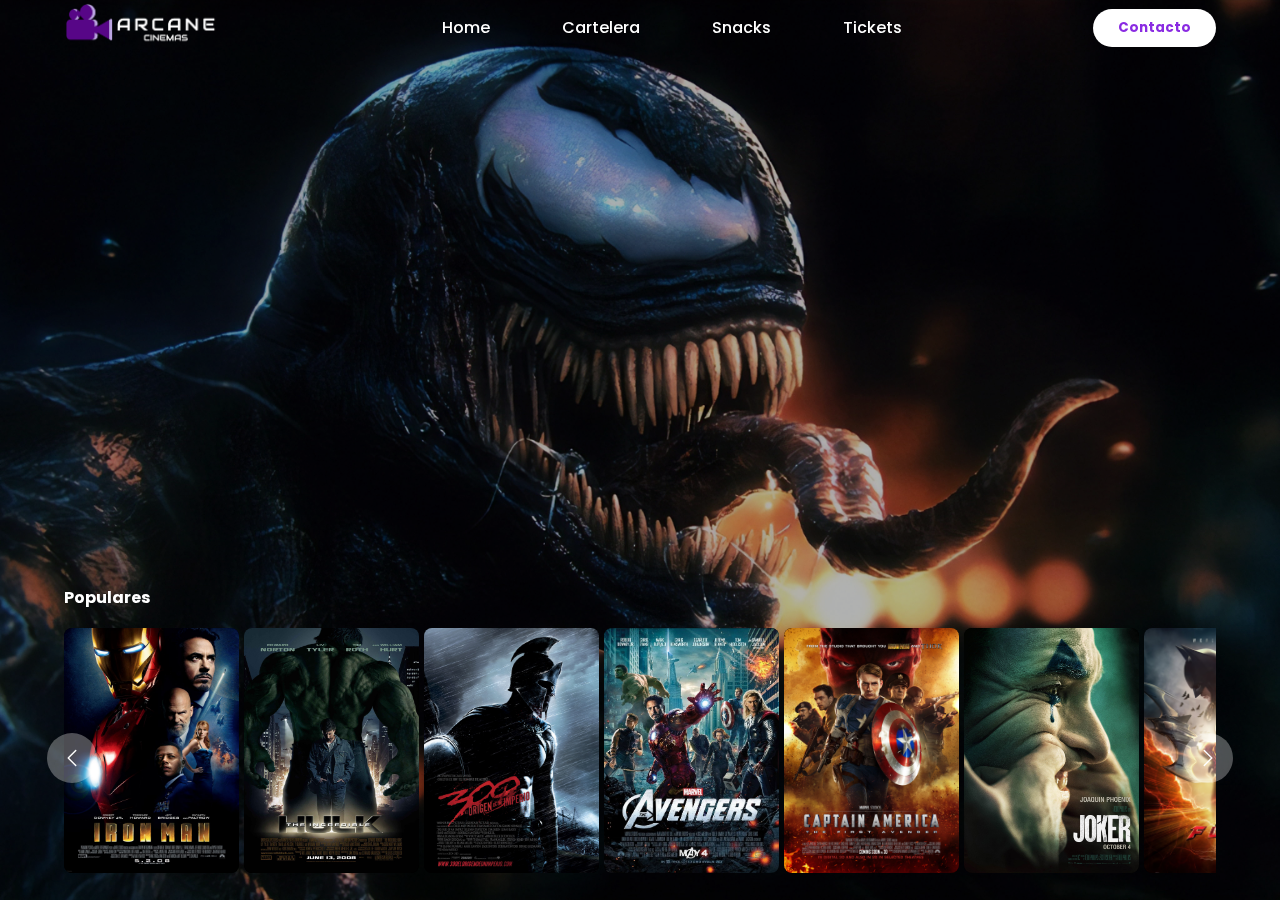
<file: index.html>
<!DOCTYPE html>
<html lang="es">
<head>
    <meta charset="UTF-8">
    <meta http-equiv="X-UA-Compatible" content="IE=edge">
    <meta name="viewport" content="width=device-width, initial-scale=1.0">
    <link rel="stylesheet" href="IndStyle.css">
    <link rel="preconnect" href="https://fonts.googleapis.com">
    <link rel="preconnect" href="https://fonts.gstatic.com" crossorigin>
    <link rel="preconnect" href="https://fonts.googleapis.com">
    <link rel="preconnect" href="https://fonts.gstatic.com" crossorigin>
    <link href="https://fonts.googleapis.com/css2?family=Alkatra&display=swap" rel="stylesheet">
    <link rel="icon" href="https://www.pngmart.com/files/5/Movie-PNG-Transparent-Image.png">
    <link rel="stylesheet" href="https://cdn.jsdelivr.net/npm/bootstrap-icons@1.10.5/font/bootstrap-icons.css">
    <title>Arcane</title>
</head>
<body>
    
    <header class = "header">
    <!--Logo-->
    <div class="logoImg">
        <a href="index.html"><img src="imagenes.img/Arcane logo fix.png"></a>
    </div>

    <!--Menú-->
    <nav class="menu">
       
    <ul class="navbar">
        <li class="active"><a href="#">Home</a></li>
        <li><a href="peliculas.html">Cartelera</a></li>
        <li><a href="snacks/index.html">Snacks</a></li>
        <li><a href="tickets/index_tickets.html">Tickets</a></li>

    </ul>
    
    </nav>
    <a href="contacto.html" class="btn"><button>Contacto</button></a>
    <a onclick="openNav()" class="Menu"  href="#"><button>Menu</button></a>
    <div class="overlay" id="mobile-menu">
        <a onclick="closeNav()" href="" class="close">&times;</a>
        <div class="overlay-content">
        <a href="#">Home</a>
        <a href="peliculas.html">Cartelera</a>
        <a href="snacks/index.html">Snacks</a>
        <a href="tickets/index_tickets.html">Tickets</a>
        <a href="contacto.html">Contacto</a>
        </div>

    </div>
 <section>
        <h4>Populares</h4>
        <i class="bi bi-chevron-left"></i>
        <i class="bi bi-chevron-right"></i>
        <div class="cards">
        <a href="https://www.youtube.com/watch?v=8ugaeA-nMTc" target="_blank" class="card">
            <img src="imagenes.img/pelicula1.jpg" alt="" class="poster">
            <div class="rest_card">
                <img src="imagenes.img/rest1.jpg" alt="">
                <div class="cont">
                    <h4>Iron Man</h4>
                    <div class="sub">
                        <p>126 min | Acción</p>
                        <h3><span>IMDB</span><i class="bi bi-star-fill"></i>7.9</h3>
                        
                    </div>
                </div>
            </div>
        </a>
        <a href="https://www.youtube.com/watch?v=xbqNb2PFKKA" target="_blank" class="card">
            <img src="imagenes.img/pelicula2.jpg" alt="" class="poster">
            <div class="rest_card">
                <img src="imagenes.img/rest3.jpg" alt="">
                <div class="cont">
                    <h4>El Increible Hulk</h4>
                    <div class="sub">
                        <p>112 min | Acción</p>
                        <h3><span>IMDB</span><i class="bi bi-star-fill"></i>6.6</h3>
                        
                    </div>
                </div>
            </div>
        </a>
        <a href="https://www.youtube.com/watch?v=UrIbxk7idYA" target="_blank" class="card">
            <img src="imagenes.img/popular5.jpg" alt="" class="poster">
            <div class="rest_card">
                <img src="imagenes.img/wallpaperflare-cropped.jpg" alt="">
                <div class="cont">
                    <h4>300</h4>
                    <div class="sub">
                        <p>117 min | Acción</p>
                        <h3><span>IMDB</span><i class="bi bi-star-fill"></i>7.6</h3>
                        
                    </div>
                </div>
            </div>
        </a>
        <a href="https://www.youtube.com/watch?v=yNXfOOL8824" target="_blank" class="card">
            <img src="imagenes.img/pelicula4.jpeg" alt="" class="poster">
            <div class="rest_card">
                <img src="imagenes.img/rest5.jpg" alt="">
                <div class="cont">
                    <h4>Los Vengadores</h4>
                    <div class="sub">
                        <p>143 min | Acción</p>
                        <h3><span>IMDB</span><i class="bi bi-star-fill"></i>8.0</h3>
                        
                    </div>
                </div>
            </div>
        </a>
        <a href="https://www.youtube.com/watch?v=B96CZzcM1CA" target="_blank" class="card">
            <img src="imagenes.img/pelicula5.jpeg" alt="" class="poster">
            <div class="rest_card">
                <img src="imagenes.img/rest6.jpg" alt="">
                <div class="cont">
                    <h4>Capitán América: El Primer Vengador</h4>
                    <div class="sub">
                        <p>124 min | Acción</p>
                        <h3><span>IMDB</span><i class="bi bi-star-fill"></i>6.9</h3>
                        
                    </div>
                </div>
            </div>
        </a>
        <a href="https://www.youtube.com/watch?v=t433PEQGErc" target="_blank" class="card">
            <img src="imagenes.img/popular1.jpg" alt="" class="poster">
            <div class="rest_card">
                <img src="imagenes.img/rest7.jpg" alt="">
                <div class="cont">
                    <h4>Joker</h4>
                    <div class="sub">
                        <p>122 min | Acción</p>
                        <h3><span>IMDB</span><i class="bi bi-star-fill"></i>8.4</h3>
                        
                    </div>
                </div>
            </div>
        </a>
        <a href="https://www.youtube.com/watch?v=hebWYacbdvc" target="_blank" class="card">
            <img src="imagenes.img/popular2.jpg" alt="" class="poster">
            <div class="rest_card">
                <img src="imagenes.img/rest2.jpg" alt="">
                <div class="cont">
                    <h4>Flash</h4>
                    <div class="sub">
                        <p>144 min | Acción</p>
                        <h3><span>IMDB</span><i class="bi bi-star-fill"></i>7.5</h3>
                        
                    </div>
                </div>
            </div>
        </a>
        <a href="https://www.youtube.com/watch?v=Div0iP65aZo" target="_blank" class="card">
            <img src="imagenes.img/popular3.jpg" alt="" class="poster">
            <div class="rest_card">
                <img src="imagenes.img/rest8.jpg" alt="">
                <div class="cont">
                    <h4>Logan</h4>
                    <div class="sub">
                        <p>137 min | Acción</p>
                        <h3><span>IMDB</span><i class="bi bi-star-fill"></i>8.1</h3>
                        
                    </div>
                </div>
            </div>
        </a>
        <a href="https://www.youtube.com/watch?v=rk-dF1lIbIg" target="_blank" class="card">
            <img src="imagenes.img/popular4.png" alt="" class="poster">
            <div class="rest_card">
                <img src="imagenes.img/rest9.jpg" alt="">
                <div class="cont">
                    <h4>Spider-Man: De Regreso A Casa</h4>
                    <div class="sub">
                        <p>133 min | Acción</p>
                        <h3><span>IMDB</span><i class="bi bi-star-fill"></i>7.4</h3>
                        
                    </div>
                </div>
            </div>
        </a>
        <a href="https://www.youtube.com/watch?v=JOddp-nlNvQ" target="_blank" class="card">
            <img src="imagenes.img/pelicula3.jpg" alt="" class="poster">
            <div class="rest_card">
                <img src="imagenes.img/rest10.jpg" alt="">
                <div class="cont">
                    <h4>Thor</h4>
                    <div class="sub">
                        <p>115 min | Acción</p>
                        <h3><span>IMDB</span><i class="bi bi-star-fill"></i>6.2</h3>
                        
                    </div>
                </div>
            </div>
        </a>
        <a href="https://www.youtube.com/watch?v=O_pRSxYuSU8" target="_blank" class="card">
            <img src="imagenes.img/Pelicula 11.jpg" alt="" class="poster">
            <div class="rest_card">
                <img src="imagenes.img/rest11.jpg" alt="">
                <div class="cont">
                    <h4>Gato con botas: El Último Deseo</h4>
                    <div class="sub">
                        <p>91 min | Animación</p>
                        <h3><span>IMDB</span><i class="bi bi-star-fill"></i>7.9</h3>
                        
                    </div>
                </div>
            </div>
        </a>
        
        
    </header>
   

    <script type="text/javascript" src="nav.js"></script>
    <script src="app.js"></script>
    

</body>
</html>
</file>
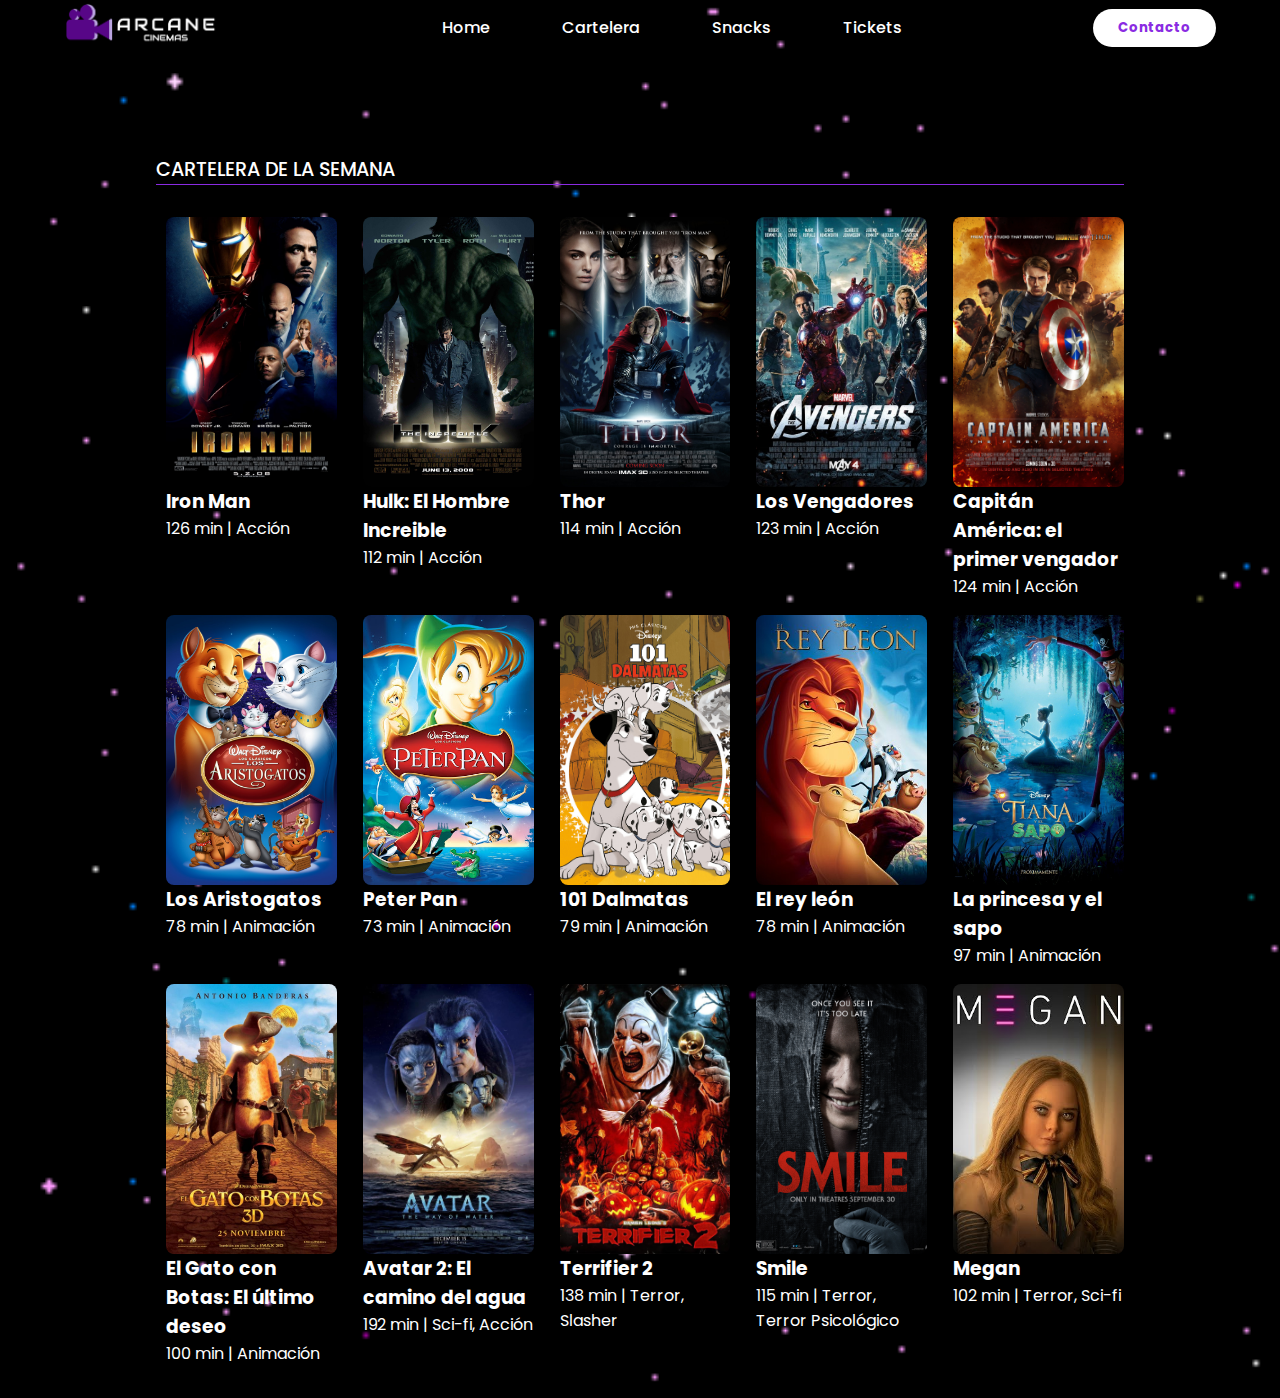
<file: peliculas.html>
<!DOCTYPE html>
<html lang="en">
<head>
    <meta charset="UTF-8">
    <meta http-equiv="X-UA-Compatible" content="IE=edge">
    <meta name="viewport" content="width=device-width, initial-scale=1.0">
    <title>Cartelera</title>
    <link rel="stylesheet" href="Pelistyle.css">
    <link rel="preconnect" href="https://fonts.googleapis.com">
<link rel="preconnect" href="https://fonts.gstatic.com" crossorigin>
<link href="https://fonts.googleapis.com/css2?family=Poppins:wght@300&display=swap" rel="stylesheet">
</head>
<body>
    
    <header class = "header">
        <!--Logo-->
        <div class="logoImg">
            <a href="index.html"><img src="imagenes.img/Arcane logo fix.png"></a>
            
        </div>
        
        <!--Menú-->
        <nav class="menu">
        <ul class="navbar">
            <li><a href="index.html">Home</a></li>
            <li><a href="peliculas.html">Cartelera</a></li>
            <li><a href="snacks/index.html">Snacks</a></li>
            <li><a href="tickets/index_tickets.html">Tickets</a></li>
        </ul>
        
        </nav>
        <a href="contacto.html" class="btn"><button>Contacto</button></a>
        </header>

<!--Cartelera de peliculas inicio-->
    <section class="movies" id="movies">
    <h2 class="heading">Cartelera de la semana</h2>
    <!--Contenedor con las peliculas-->
    <div class="movies-container">

        <!--Primera pelicula-->
        <div class="box">
            <div class="box-img">
            <img src="imagenes.img/pelicula1.jpg" alt="Ironman">
        </div>
        <h3>Iron Man </h3>
        <span>126 min  |  Acción</span>
    </div>

    <!--Segunda pelicula-->
    <div class="box">
        <div class="box-img">
        <img src="imagenes.img/pelicula2.jpg" alt="hulk">
    </div>
    <h3>Hulk: El Hombre Increible </h3>
    <span>112 min  |  Acción</span>
    </div>

    <!--Tercera pelicula-->
    <div class="box">
        <div class="box-img">
        <img src="imagenes.img/pelicula3.jpg" alt="Thor">
    </div>
    <h3>Thor </h3>
    <span>114 min  |  Acción</span>
    </div>

    <!--Cuarta pelicula-->
    <div class="box">
        <div class="box-img">
        <img src="imagenes.img/pelicula4.jpeg" alt="advenger">
    </div>
    <h3>Los Vengadores </h3>
    <span>123 min  |  Acción</span>
    </div>

<!--Quinta pelicula-->
<div class="box">
    <div class="box-img">
    <img src="imagenes.img/pelicula5.jpeg" alt="capitan-america">
</div>
<h3>Capitán América: el primer vengador </h3>
<span>124 min  |  Acción</span>
</div>

<!--Sexta pelicula-->
<div class="box">
    <div class="box-img">
    <img src="imagenes.img/pelicula6.jpg" alt="Aristogatos">
</div>
<h3>Los Aristogatos </h3>
<span>78 min  |  Animación</span>
</div>

<!--Septima pelicula-->
<div class="box">
    <div class="box-img">
    <img src="imagenes.img/pelicula7.jpg" alt="Peter">
</div>
<h3>Peter Pan </h3>
<span>73 min  |  Animación</span>
</div>

<!--Octava pelicula-->
<div class="box">
    <div class="box-img">
    <img src="imagenes.img/pelicula8.jpg" alt="dalmatas">
</div>
<h3>101 Dalmatas </h3>
<span>79 min  |  Animación</span>
</div>

<!--Novena pelicula-->
<div class="box">
    <div class="box-img">
    <img src="imagenes.img/pelicula9.jpg" alt="Reyleon">
</div>
<h3>El rey león </h3>
<span>78 min  |  Animación</span>
</div>

<!--Decima pelicula-->
<div class="box">
    <div class="box-img">
    <img src="imagenes.img/pelicula10.jpg" alt="Peter">
</div>
<h3>La princesa y el sapo </h3>
<span>97 min  |  Animación</span>
</div>

<!--Pelicula 11 -->
<div class="box">
    <div class="box-img">
    <img src="imagenes.img/Pelicula 11.jpg" alt="Gatoconbotas">
</div>
<h3>El Gato con Botas: El último deseo</h3>
<span>100 min  |  Animación</span>
</div>

<!--Pelicula 12 -->
<div class="box">
    <div class="box-img">
    <img src="imagenes.img/pelicula 12.jpg" alt="Avatar2">
</div>
<h3>Avatar 2: El camino del agua</h3>
<span>192 min  |  Sci-fi, Acción</span>
</div>

<!--Pelicula 13 -->
<div class="box">
    <div class="box-img">
    <img src="imagenes.img/pelicula 13.jpg" alt="Terrifier2">
</div>
<h3>Terrifier 2</h3>
<span>138 min  |  Terror, Slasher</span>
</div>

<!--Pelicula 14 -->
<div class="box">
    <div class="box-img">
    <img src="imagenes.img/pelicula 14.jpg" alt="Smile">
</div>
<h3>Smile</h3>
<span>115 min  |  Terror, Terror Psicológico</span>
</div>

<!--Pelicula 15 -->
<div class="box">
    <div class="box-img">
    <img src="imagenes.img/pelicula 15.jpg" alt="Megan">
</div>
<h3>Megan</h3>
<span>102 min  |  Terror, Sci-fi</span>
</div>

    </div>
    </section>

    <script type="text/javascript" src="nav.js"></script>
</body>
</html>
</file>
<file: IndStyle.css>
@import url('https://fonts.googleapis.com/css2?family=Poppins:ital,wght@0,200;0,300;0,400;0,500;0,700;1,600&display=swap');
*{
    margin: 0;
    padding: 0;
    font-family: 'Poppins', sans-serif;
}

body{

    height: 100vh;
    width: 100%;
    background-size: cover;
    background-position: center;
    background-image: url(imagenes.img/banner10.jpg);
    background-repeat: no-repeat;
    transition: 5s;
    
    animation-name: animate;
    animation-direction: alternate-reverse ;
    animation-play-state: running;
    animation-timing-function: ease-in-out;
    animation-duration: 30s;
    animation-fill-mode: forwards ;
    animation-iteration-count: infinite ;
    }
    body::before{
        background-color: rgba(0, 0, 0, 0.3);
        position: fixed;
        top: 0;
        left: 0;
        right: 0;
        bottom: 0;
        content: "";
        min-height: 100%;  
        width: 100%;
        z-index: -1;
        
    }
    
    @keyframes animate{
    
        0%{
            background-image: url(imagenes.img/cropped-1920-1080-1003220.png) ;
        }
        20%{
            background-image: url(imagenes.img/pe.jpg) ;
        }
        40%{
            background-image: url(imagenes.img/banner10.jpg) ;
        }
        60%{
            background-image: url(imagenes.img/banner11.jpg) ;
        }
        80%{
            background-image: url(imagenes.img/banner14.jpg) ;
        }
        100%{
            background-image: url(imagenes.img/banner13.jpg) ;
        }
    
    
}
header section{
    position: absolute;
    width: 90%;
    height: auto;
    bottom: 20px;
    color: #fff;
}
header section .cards{
    position: relative;
    width: 100%;
    height: 260px;
    margin-top: 10px ;
    display: flex;
    align-items: center;
    overflow-x: auto;
    scroll-behavior:smooth;
}
header section .cards::-webkit-scrollbar{
    display: none;
}
header section .cards .card{
   position: relative;
   min-width: 175px;
   height: 245px;
   border-radius: 8px;
   margin-right: 5px;
   background: #000;
   transition: .3s linear;
}
header section .cards .card .poster{
    width: 100%;
    height: 100%;
    border-radius: 8px;
    position: relative;
 }

 header section .cards .card:hover {
    min-width: 390px;
    overflow: hidden;
 }
 header section .cards .card .rest_card{
    position: absolute;
    width: 100%;
    height: 100%;
    border-radius: 8px;
    left: 0;
    top: 0;
    z-index: 999999;
    opacity: 0;
    transition: 1s linear;

 }
 header section .cards .card .rest_card img{
    position: relative;
    width: 100%;
    height: 100%;
    border-radius: 8px;
    z-index: -1;
    
 }

header section .cards .card .rest_card::after{
    content: '';
    position: absolute;
    width: 100%;
    height: 100%;
    background: linear-gradient(180deg, transparent, #000);
    left: 0;
    bottom: 0;
    z-index:-1;
}

header section .cards .card .rest_card .cont{
    position: absolute;
    width: 100%;
    bottom: 10px;
    left: 0;
    color: #fff;
    padding: 0px 20px;
    
}
header section .cards .card .rest_card .cont .sub{
    display: flex;
    align-items: center;
    justify-content: space-between;  
    width: 90%;
}
header section .cards .card .rest_card .cont .sub p{
    font-size: 12px;
    font-weight: 400;
    color: rgb(255, 255, 255, .7)
}

header section .cards .card .rest_card .cont .sub h3{
    color:#fff;
    font-size: 12px;
    display: flex;
    align-items: center;

}

header section .cards .card .rest_card .cont .sub span{
    background: yellow;
    color: #000;
    padding: 0px 3px;
    margin: 0px 5px 0px 10px;
    font-weight: 500;
    border-radius: 2px ;
    
}
header section .cards .card .rest_card .cont .sub h3 i{
    margin-right: 3px ;
}
header section .cards .card:hover .rest_card {
    opacity: 1 ;
}

header section .bi-chevron-left,
.bi-chevron-right{

    position: absolute;
    top: 50%;
    left: -1.5%;
    width: 50px;
    height: 50px;
    background:rgb(255, 255, 255, .3);
    color: #fff;
    display: flex;
    align-items: center;
    justify-content: center;
    border-radius: 50%;
    font-size: 20px;
    cursor: pointer;
    transition: .3s linear ;
    z-index: 999999999;
    

}
header section .bi-chevron-right{

    left: unset;
    right: -1.5%;
}


header {
    display: flex;
    align-items: center;
    justify-content: space-between;
    padding: 5px 5%;
    height: 45px;

  }
  .Menu{
    display: none ;
  }

    .header .btn button,
    .header .Menu button{
   
    font-weight: 700;
     color:blueviolet;
     padding: 9px 25px;
     background: #fff;
     border: none;
     border-radius: 50px;
     cursor: pointer;
     transition: all 0.3s ease 0s;
  }

  .btn button:hover,
  .header .Menu button:hover{
    background-color:blueviolet;
    color: white;
    transform: scale(1.03);
  }

@media screen and (max-width: 800px) {
    .menu, .btn{
        display: none;
    }

    .Menu{
        display: inherit ;
    }
}




.header .logoImg img{
    height: 60px;
    display: flex;
    cursor: pointer;
    width: auto;
    transition: all 0.3s;
    margin-right: auto;
    


}
:root{
    --main-color:blueviolet;
    --text-color:#020307;
    --bg-color:#fff;
}
.logoImg img:hover{

transform: scale(1.05);


}


.menu ul{
    list-style: none;
    display: flex;
    padding: 20px 10px;
}
  
.menu li {
    padding-left: 2rem;
    
}
.menu li:hover {
    transform: scale(1.1);
    padding-left: 2rem;
}
.menu li a {
    display: block;
    padding: 10px 20px;
    text-decoration: none;
    color:#fff;
  
    
}
.navbar a{
    font-size: 1rem;
    font-weight: 500;

}

.navbar a::after {
   content: "";
    width: 0;
    height: 2px;
    background:var(--main-color);
    position:absolute;
    bottom: 5px;
    left: 10px;
    transform: scale(0, 1);
    transition: transform 0.3s ease;

} 
.navbar a:hover::after {

    width: 100%;

    transform: scale(1, 1);
}

a{
    text-decoration: none;
}
.header .overlay{
    color: black;
    height: 100%;
    width: 0;
    position: fixed;
    z-index: 1;
    left: 0;
    top: 0;
    background-color:rgba(11, 11, 11, 0.95) ;
    overflow: hidden;
    transition: all 0.3s ease 0s;
}

.header .overlay .overlay-content{
    display: flex;
    height: 100%;
    flex-direction: column;
    align-items: center;
    justify-content: center;
}

.header .overlay a{
    padding: 15px;
    font-size: 36px;
    display: block;
    transition: all 0.3s ease 0s;
    font-weight: 700;
    color: white;
}

.header .overlay a:hover,
.header .overlay a:focus{
    color:blueviolet;
}
.header .overlay .close{
    position: absolute;
    top: 20px;
    right: 45px;
    font-size: 65px;
}

@media screen and (max-height:450px){
    
    .header .overlay a{
        font-size: 20px;
    }

    .header .overlay .close{
        font-size: 40px;
        top: 15px;
        right: 35px;
    }

}
</file>
<file: Pelistyle.css>
@import url('https://fonts.googleapis.com/css2?family=Poppins:ital,wght@0,200;0,300;0,400;0,500;0,700;1,600&display=swap');
*{
    font-family: 'Poppins', sans-serif;
    margin: 0;
    padding: 0;
    list-style: none;
    text-decoration: none;
    scroll-padding-top: 2rem;
    scroll-behavior: smooth;

}
:root{
    --main-color:#830883;
    --text-color:#020307;
    --bg-color:#fff;
}

body{
    background-image: url(imagenes.img/cartelera1.gif);
    background-size: cover;
    color: #fff;
}


.movies{

    margin-top: 100px;
}

.heading{
   max-width: 968px;
   margin-left: auto;
   margin-right: auto;
   font-size: 1.2rem;
   font-weight: 500;
   text-transform: uppercase ;
   border-bottom:1px solid var( --main-color) ; 
}

.movies-container{
    max-width: 968px;
    margin-right: auto;
    margin-left: auto;
    display: grid;
    grid-template-columns: repeat(auto-fit,minmax(180px,auto));
    gap: 1rem;
    margin-top: 2rem;
    margin-bottom: 2rem;
    

}
.box .box-img{
    width: 100%;
    height: 270px;
    display: flex;
    flex-wrap: wrap;
    justify-content: space-between;
    
}
.box .box-img img{
    width: 100%;
    height: 100%;
    object-fit: cover;
    border-radius: 8px;
}
.box .box-img img:hover{
    transform: translateY(-10px);
    transition: 0.3s all linear;
}

@media screen and (min-width: 768px) {
    .box {
      justify-content: center;
      margin-left: 10px;
    }
  }

  
  header {
    display: flex;
    align-items: center;
    justify-content: space-between;
    padding: 5px 5%;
    height: 45px;

  }
  .Menu{
    display: none ;
  }

    .header .btn button,
    .header .Menu button{
   
    font-weight: 700;
     color:blueviolet;
     padding: 9px 25px;
     background: #fff;
     border: none;
     border-radius: 50px;
     cursor: pointer;
     transition: all 0.3s ease 0s;
  }

  .btn button:hover,
  .header .Menu button:hover{
    background-color:blueviolet;
    color: white;
    transform: scale(1.03);
  }

@media screen and (max-width: 800px) {
    .menu, .btn{
        display: none;
    }

    .Menu{
        display: inherit ;
    }
}




.header .logoImg img{
    height: 60px;
    display: flex;
    cursor: pointer;
    width: auto;
    transition: all 0.3s;
    margin-right: auto;
    


}
:root{
    --main-color:blueviolet;
    --text-color:#020307;
    --bg-color:#fff;
}
.logoImg img:hover{

transform: scale(1.05);


}


.menu ul{
    list-style: none;
    display: flex;
    padding: 20px 10px;
}
  
.menu li {
    padding-left: 2rem;
    
}
.menu li:hover {
    transform: scale(1.1);
    padding-left: 2rem;
}
.menu li a {
    display: block;
    padding: 10px 20px;
    text-decoration: none;
    color:#fff;
  
    
}
.navbar a{
    font-size: 1rem;
    font-weight: 500;

}

.navbar a::after {
   content: "";
    width: 0;
    height: 2px;
    background:var(--main-color);
    position:absolute;
    bottom: 5px;
    left: 10px;
    transform: scale(0, 1);
    transition: transform 0.3s ease;

} 
.navbar a:hover::after {

    width: 100%;

    transform: scale(1, 1);
}

a{
    text-decoration: none;
}
.header .overlay{
    color: black;
    height: 100%;
    width: 0;
    position: fixed;
    z-index: 1;
    left: 0;
    top: 0;
    background-color:rgba(11, 11, 11, 0.95) ;
    overflow: hidden;
    transition: all 0.3s ease 0s;
}

.header .overlay .overlay-content{
    display: flex;
    height: 100%;
    flex-direction: column;
    align-items: center;
    justify-content: center;
}

.header .overlay a{
    padding: 15px;
    font-size: 36px;
    display: block;
    transition: all 0.3s ease 0s;
    font-weight: 700;
    color: white;
}

.header .overlay a:hover,
.header .overlay a:focus{
    color:blueviolet;
}
.header .overlay .close{
    position: absolute;
    top: 20px;
    right: 45px;
    font-size: 65px;
}

@media (max-width: 940px){
    header{
        background-color: black;
        
        
    }
    .menu ul{
        position: fixed;
        top: 80px;
        left: 0;
        background:blueviolet;
        height: 100vh;
        width: 100%;
        display: block;
        text-align: center;
    } 
    .menu ul li{
        margin: 40px 0;
    }
}
</file>
